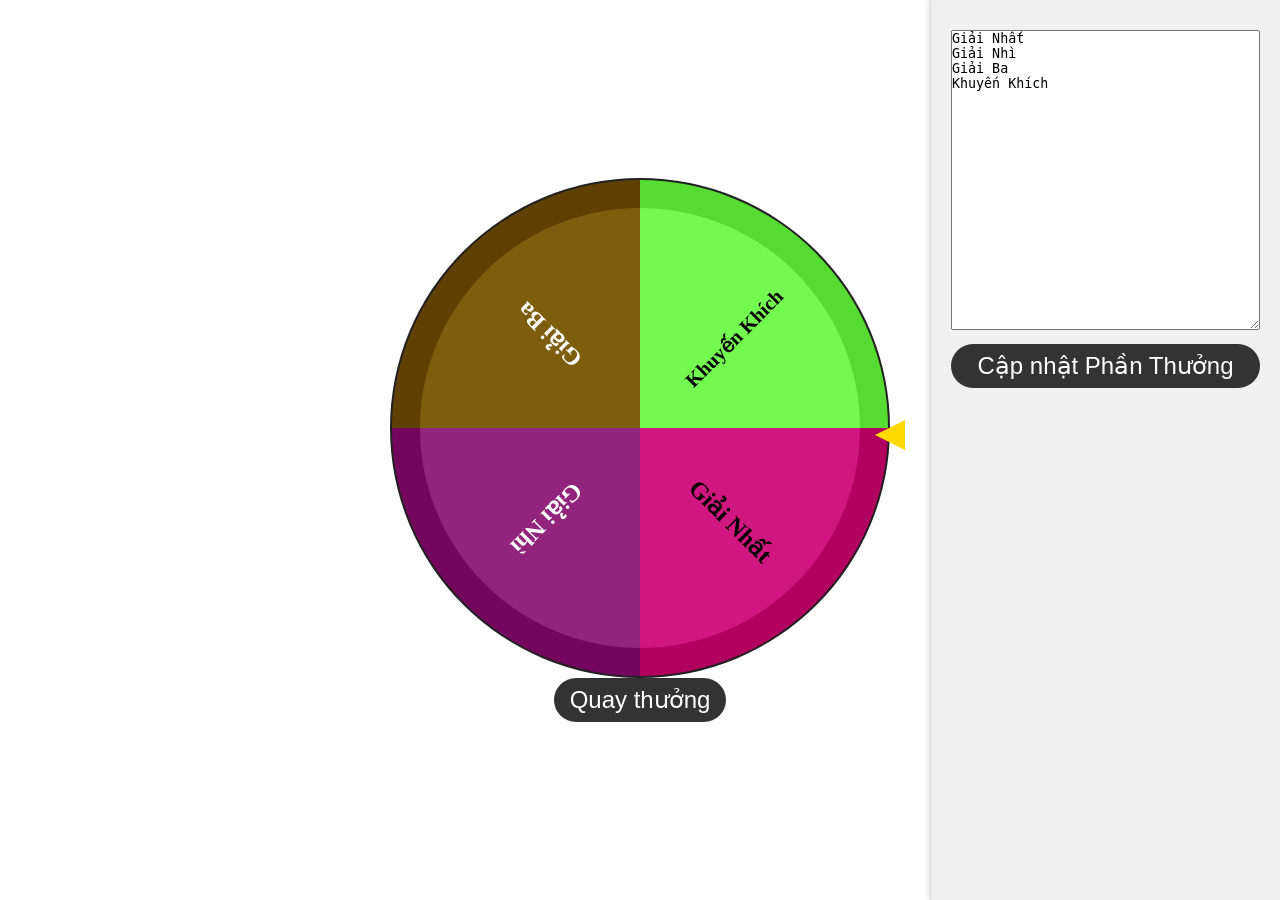
<file: index.html>
<!DOCTYPE html>
<html lang="en">

<head>
    <meta charset="UTF-8" />
    <meta http-equiv="X-UA-Compatible" content="IE=edge" />
    <meta name="viewport" content="width=device-width, initial-scale=1.0" />
    <title>Spin Wheel</title>
    <link rel="stylesheet" href="./style.css" />
</head>

<body>
    <main>
        <section class="main">
            <div class="triangle"></div>
            <canvas id="canvas" width="500" height="500"></canvas>
            <button class="btn--wheel" onclick="spin()">Quay thưởng</button>
        </section>
        <nav class="controls">
            <textarea id="giftTextarea" rows="4" cols="30" placeholder="Nhập phần thưởng, mỗi dòng là một phần thưởng">Giải Nhất
Giải Nhì
Giải Ba
Khuyến Khích</textarea>
            <button id="updateGifts" onclick="createWheel()">Cập nhật Phần Thưởng</button>
        </nav>

        <!-- Modal popup hiển thị người thắng -->
        <div id="winnerModal" class="modal" style="display:none;">
            <div class="modal-content">
                <h2>Chúc mừng!</h2>
                <p id="winnerMessage"></p>
                <div class="modal-buttons">
                    <button id="deletePrize" onclick="deletePrize()">Xóa Phần Thưởng</button>
                    <button id="closeModal" onclick="closeModal()">Hủy</button>
                </div>
            </div>
        </div>
    </main>
</body>
<script src="main.js"></script>

</html>
</file>
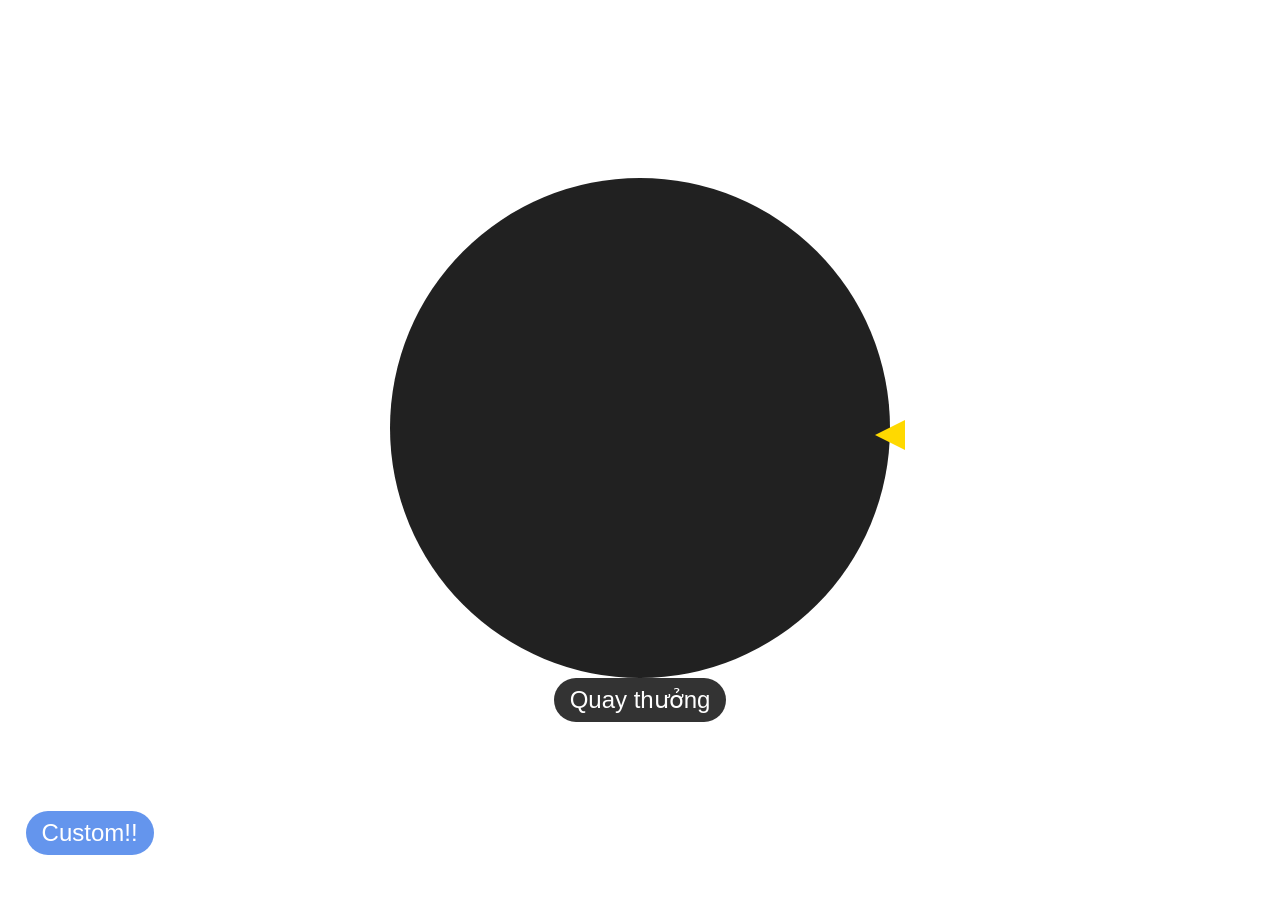
<file: giftaway.html>
<!DOCTYPE html>
<html lang="en">

<head>
    <meta charset="UTF-8" />
    <meta http-equiv="X-UA-Compatible" content="IE=edge" />
    <meta name="viewport" content="width=device-width, initial-scale=1.0" />
    <title>Spin Wheel</title>
    <link rel="stylesheet" href="./style.css" />
</head>

<body>
    <main>
        <section class="main">
            <div class="triangle"></div>
            <canvas id="canvas" width="500" height="500"></canvas>
            <button class="btn--wheel" onclick="spin()">Quay thưởng</button>
        </section>
        <button class="gift-away" onclick="window.location.href='index.html'">Custom!!</button>
        <!-- Modal popup hiển thị người thắng -->
        <div id="winnerModal" class="modal" style="display:none;">
            <div class="modal-content">
                <h2>Chúc mừng!</h2>
                <p id="winnerMessage"></p>
                <div class="modal-buttons">
                    <button id="closeModal" onclick="closeModal()">Hủy</button>
                </div>
            </div>
        </div>
    </main>
</body>
<script src="giftAway.js"></script>

</html>
</file>
<file: style.css>
:root {
	--size-wheel: 25rem;
}

html {
	box-sizing: border-box;
	height: 100%;
	overflow: hidden;
}

body {
	height: 100%;
	display: flex;
	justify-content: center;
	align-items: center;
}

* {
	margin: 0;
	padding: 0;
	box-sizing: border-box;
}

.msg {
	min-height: 4rem;
	font-family: Arial, Helvetica, sans-serif;
	margin-top: 0.5rem;
	text-transform: capitalize;
}

ul {
	position: relative;
	padding: 0;
	margin: 1rem 0;
	width: var(--size-wheel);
	height: var(--size-wheel);
	border: 10px solid rgb(0, 12, 184);
	border-radius: 50%;
	list-style: none;
	overflow: hidden;
	transition: cubic-bezier(0.075, 0.8, 0.2, 1) 7s;
}

span {
	display: inline-block;
	position: relative;
	padding: 0.5rem;
}

span::before {
	content: '';
	position: absolute;
	top: 0rem;
	left: 50%;
	border-left: 2rem solid transparent;
	border-right: 2rem solid transparent;
	border-top: 4rem solid rgb(255, 217, 0);
	z-index: 2;
	transform: translateX(-50%);
	animation: arrow ease-out 0.6s infinite;
}

@keyframes arrow {
	0% {
		top: -2rem;
	}
	80% {
		top: 0;
	}
	100% {
		top: -1.5rem;
	}
}

span::after {
	content: '';
	width: 2rem;
	height: 2rem;
	position: absolute;
	top: 50%;
	left: 50%;
	transform: translate(-50%, -50%);
	background-color: rgb(255, 255, 255);
	border-radius: 50%;
}

li {
	overflow: hidden;
	position: absolute;
	top: 0;
	right: 0;
	width: 50%;
	height: 50%;
	transform-origin: 0% 100%;
}

.triangle {
    position: absolute;
	right: -3%;
    bottom: 50%;
    transform: rotate(270deg);
    margin-left: -15px; /* Half the width of the triangle to center it */
    border-left: 15px solid transparent;
    border-right: 15px solid transparent;
    border-bottom: 30px solid rgb(255, 217, 0); /* Triangle color */
    z-index: 10; /* Ensure it’s above the canvas */
}


.text {
	font-family: Arial, Helvetica, sans-serif;
	position: absolute;
	left: -100%;
	width: 200%;
	height: 200%;
	display: block;
	text-align: center;
	padding-top: 1.7rem;
	font-weight: 600;
	color: #fff;
}

.text > b {
	display: inline-block;
	word-break: break-word;
	max-width: 20%;
}

.text-1 {
	background-color: rgb(126, 182, 255);
}

.text-2 {
	background-color: rgb(0, 89, 255);
}

.main {
	display: flex;
	align-items: center;
	justify-content: center;
	flex-direction: column;
	position: relative;
}

button {
	display: inline-block;
	text-align: center;
	border: 0;
	background-color: #333;
	color: #fff;
	font-size: 1.5rem;
	border-radius: 4rem;
	padding: 0.5rem 1.5rem;
	width: auto;
	cursor: pointer;
	outline: none;
}

button:hover {
	opacity: 0.8;
}
.controls {
	position: fixed;
    bottom: 0;
    top: 0;
    right: 0;
    width: 350px;
    padding: 20px;
    background-color: #f0f0f0;
    box-shadow: -2px 0 5px rgba(0, 0, 0, 0.1);
    border-left: 1px solid #ddd;
}

.controls textarea, .controls button {
    width: 100%;
    margin-top: 10px;
}

.controls textarea {
	height: 300px;
}

input {
    padding: 0.5rem;
    font-size: 1rem;
}

button {
    padding: 0.5rem 1rem;
}

.modal {
    display: none;
    position: fixed;
    z-index: 1000;
    left: 0;
    top: 0;
    width: 100%;
    height: 100%;
    background-color: rgba(0, 0, 0, 0.5); /* Màn che tối */
    display: flex;
    align-items: center;
    justify-content: center;
}

.modal-content {
    background-color: #fff;
    padding: 20px;
    border-radius: 8px;
    text-align: center;
    width: 500px;
	height: 230px;
    box-shadow: 0 4px 8px rgba(0, 0, 0, 0.2);
}

.modal-content p {
	font-size: 25px;
    margin-top: 35px;
    color: red;
}

.modal-buttons {
    display: flex;
    justify-content: space-around;
    margin-top: 40px;
}

.modal-buttons button {
	padding: 14px 26px;
    font-size: 14px;
    cursor: pointer;
}

.gift-away {
	position: fixed;
	left: 2%;
	bottom: 5%;
	background-color: cornflowerblue;
}
</file>
